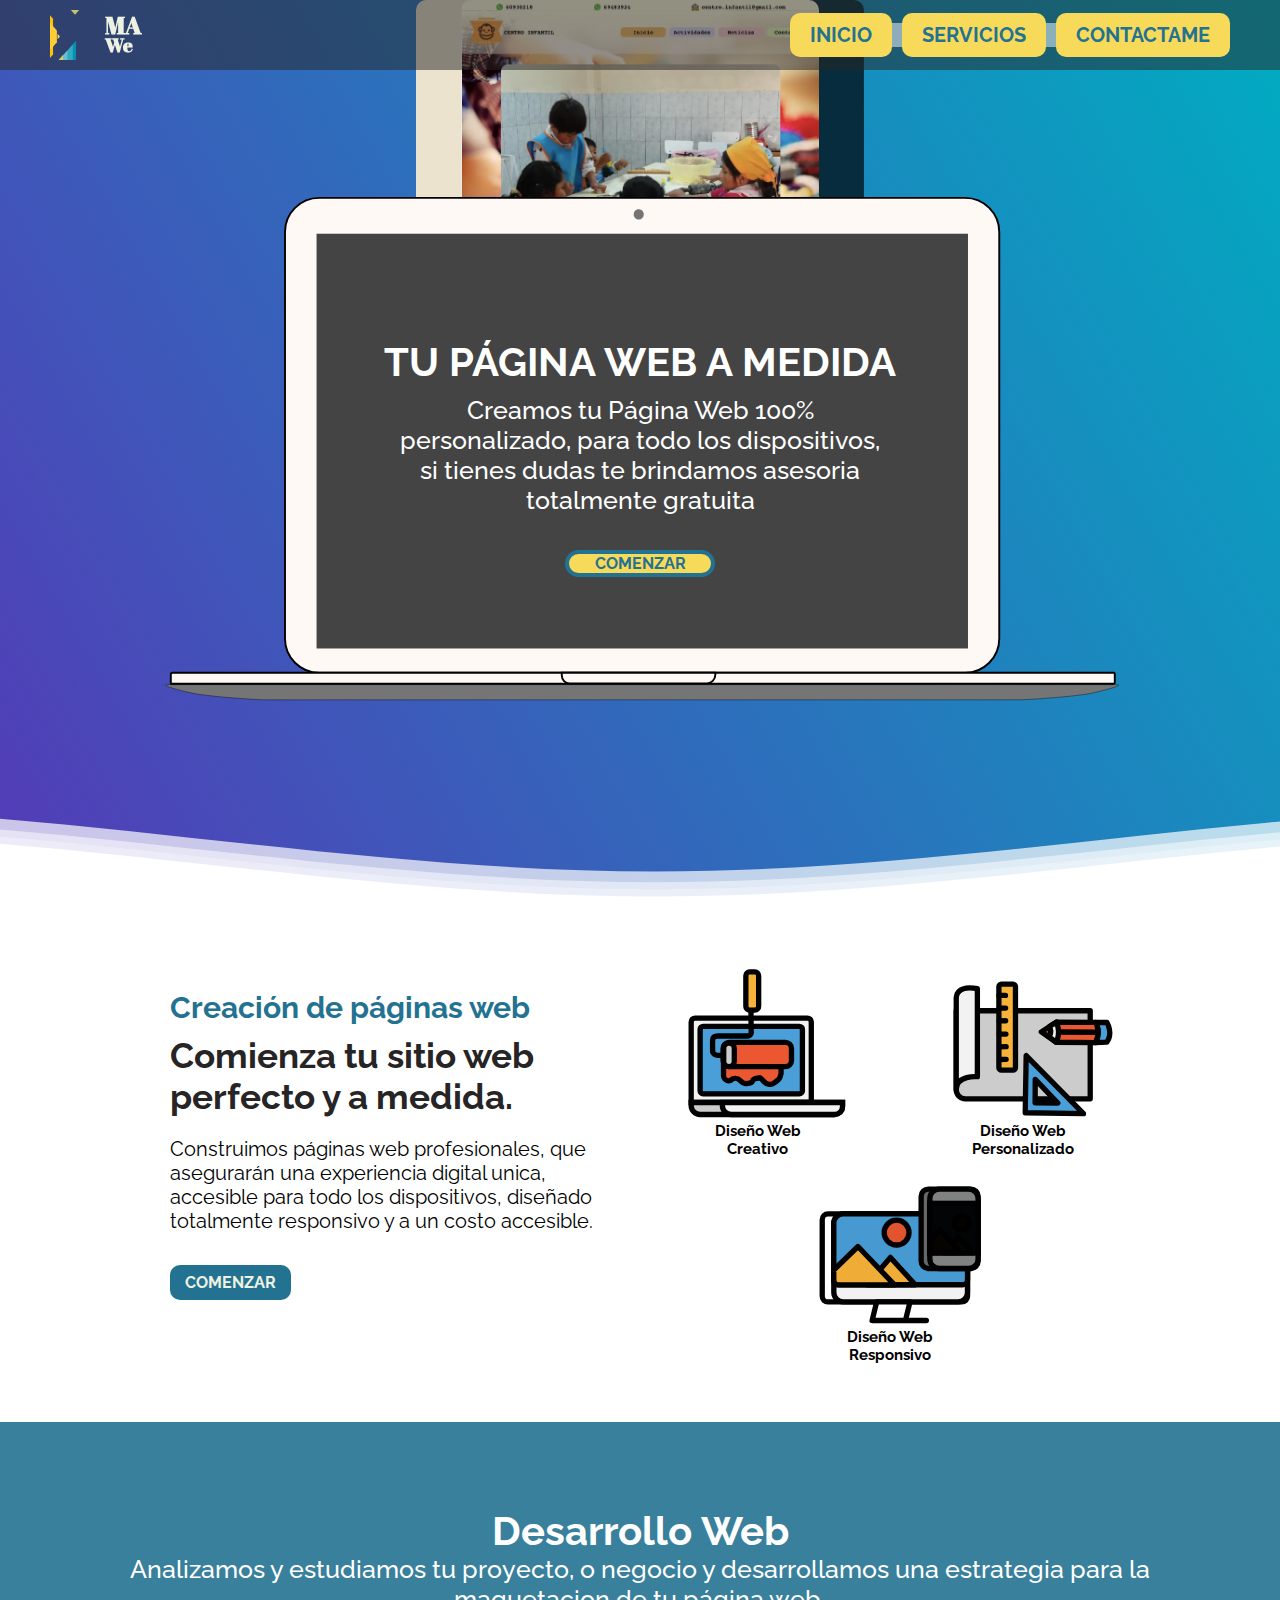
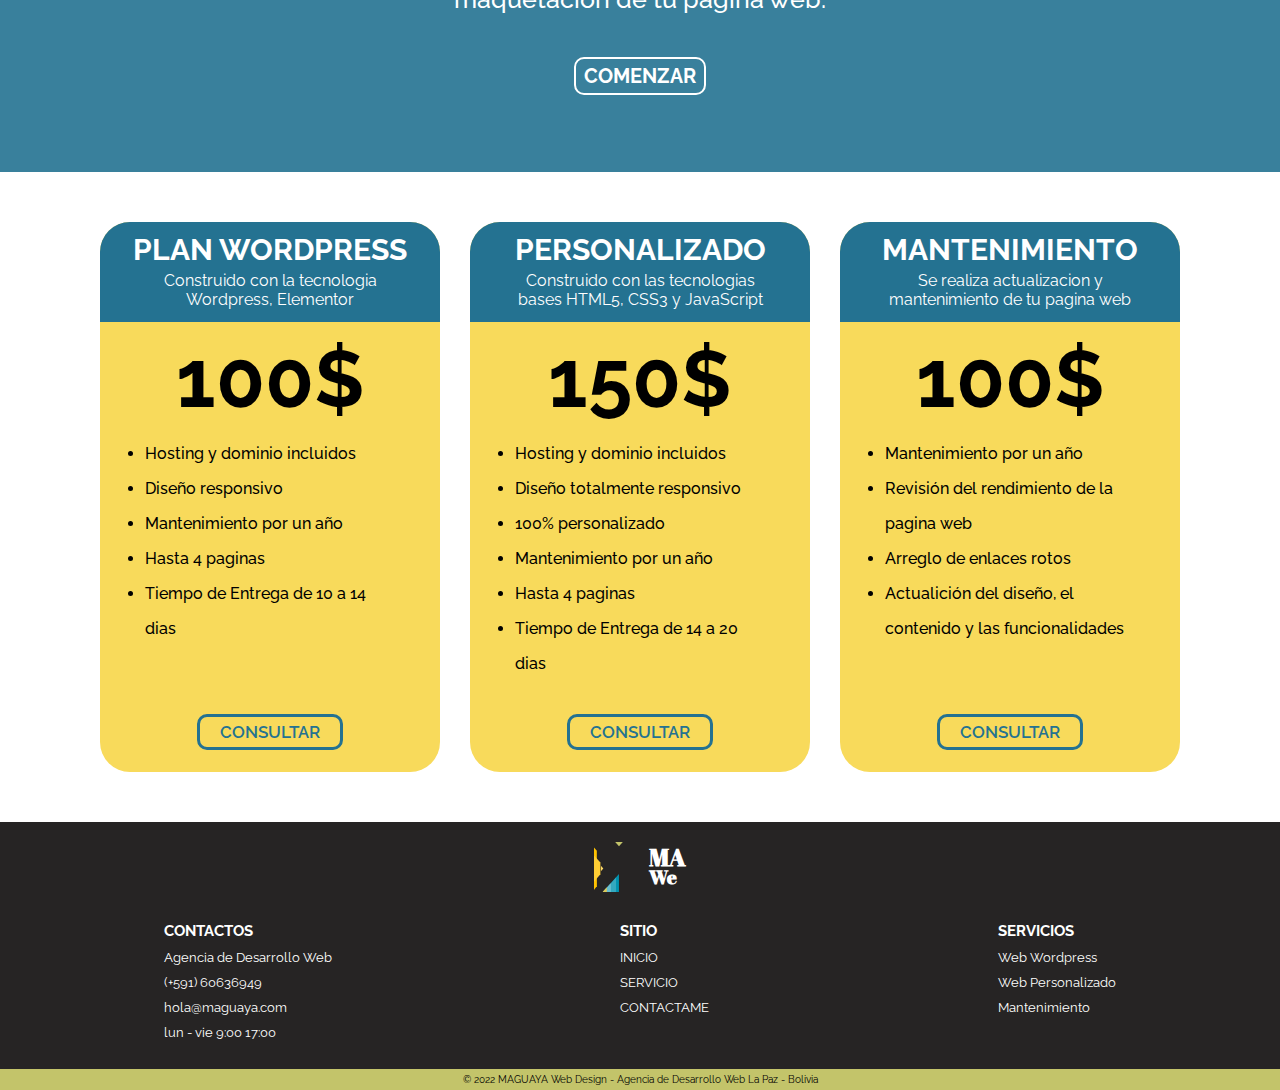
<file: index.html>
<!DOCTYPE html>
<html lang="en">
<head>
    <meta charset="UTF-8">
    <meta http-equiv="X-UA-Compatible" content="IE=edge">
    <meta name="viewport" content="width=device-width, initial-scale=1.0">
    <meta name="keywords" content="diseño web, web design, desarrollo web, Maguaya, creación páginas web, página web"/>
    <meta name="author" content="Maguaya Web Design">
    <meta name="description" content="Desarrollamos páginas Web, 100% responsivos, personalizados y ùnicos">
    <meta name="copyright" content="Sabimael Añaguaya" />
    <link rel="canonical" href="https://maguaya.netlify.app"/>
    <meta name="robots" content="follow"/>
    <meta name="robots" content="index"/>


    <link rel="stylesheet" href="./styles/main.css">
    <link rel="stylesheet" href="./styles/navlist.css">
    <link rel="stylesheet" href="./styles/media.css">
    <link rel="stylesheet" href="./styles/animation.css">
    
    <title>MAGUAYA | Web Design</title>
</head>
<body>
    <header id="header">
        <nav class="navbar">
            <a href="./index.html">
                <my-logo></my-logo>
            </a>
            
            <div class="lines">
                <div class="line line_1"></div>
                <div class="line line_2"></div>
                <div class="line line_3"></div>
            </div>

            <ul class="navlist">
                
                <li>
                    <a href="#inicio">INICIO</a>
                </li>
                <li>
                    <a href="#service">SERVICIOS</a>
                </li>
                <li>
                    <a href="https://api.whatsapp.com/send?phone=59160636949&text=Hola!, me gustaria saber más" target="_Blank">CONTACTAME</a>
                </li>
                
            </ul>
        </nav>
    </header>
    
    <main class="main">
        <section class="introduction">

            <div class="intro-container">
                <bg-anim></bg-anim>
                <img class="intro-img bg-img1" src="./assets/bgImg.webp" alt="">
                <img class="intro-img bg-img2" src="./assets/bgImg1.webp" alt="">
                <img class="intro-img bg-img3" src="./assets/bgImg2.webp" alt="">
                <img class="intro-img bg-img4" src="./assets/bgImgCI.webp" alt="">
                <section class="info-introduction">
                    <bg-banner title="TU PÁGINA WEB A MEDIDA">
                        Creamos tu Página Web 100% personalizado, para todo los dispositivos, si tienes dudas te brindamos asesoria totalmente gratuita
                    </bg-banner>  
                </section>
               
            </div>
        </section>

        <div id="inicio" class="details-container">

            <section class="details">
                <div class="detail-content">
                    <h2 class="detail-subtitle">Creación de páginas web</h2>
                    <h1 class="detail-title">Comienza tu sitio web perfecto y a medida.</h1>
                    <p class="detail-text"> Construimos páginas web profesionales, que asegurarán una experiencia digital unica, accesible para todo los dispositivos, diseñado totalmente responsivo y a un costo accesible.
    
                    </p>
                    <btn-begin></btn-begin>
                </div>
               
            </section>
    
            <section class="icons-card">
    
                <div class="icon-card">
                    <picture class="img-cont" id="icon-1">
                        <img src="./assets/icon2.svg" alt="icono diseño creativo">
                    </picture>
                    <h2>Diseño Web Creativo</h2>
                </div>
    
                <div class="icon-card">
                    <picture class="img-cont" id="icon-2">
                        <img src="./assets/icon1.svg" alt="icono diseño personalizado">
                    </picture>
                    <h2>Diseño Web Personalizado</h2>
                </div>
    
                <div class="icon-card">
                    <picture class="img-cont" id="icon-3">
                        <img src="./assets/icon3.svg" alt="icono diseño responsivo">
                    </picture>
                    <h2>Diseño Web Responsivo </h2>
                </div>
    
            </section>
        </div>
        
        <banner-info>
            Analizamos y estudiamos tu proyecto, o negocio y desarrollamos  una estrategia para la maquetacion de tu página web.
        </banner-info>
        
        <section id="service" class="plans">
            <card-plan  id="plan-1" title="PLAN WORDPRESS"  subtitle="Construido con la tecnologia Wordpress, Elementor"  price="100" >
                <ul class="list-plan" slot="list">
                    <li>Hosting y dominio incluidos</li>
                    <li>Diseño responsivo</li>
                    <li>Mantenimiento por un año</li>
                    <li>Hasta 4 paginas</li>
                    <li>Tiempo de Entrega de 10 a 14 dias</li>
                </ul>
            </card-plan>

            <card-plan  id="plan-2" title="PERSONALIZADO"  subtitle="Construido con las tecnologias bases HTML5, CSS3 y JavaScript" price="150">
                <ul class="list-plan" slot="list">
                    <li>Hosting y dominio incluidos</li>
                    <li>Diseño totalmente responsivo</li>
                    <li>100% personalizado</li>
                    <li>Mantenimiento por un año</li>
                    <li>Hasta 4 paginas</li>
                    <li>Tiempo de Entrega de 14 a 20 dias</li>
                </ul>
            </card-plan>

            <card-plan  id="plan-3" title="MANTENIMIENTO"  subtitle="Se realiza actualizacion y mantenimiento de tu pagina web"  price="100">
                <ul class="list-plan" slot="list">
                    <li>Mantenimiento por un año</li>
                    <li>Revisión del rendimiento de la pagina web</li>
                    <li>Arreglo de enlaces rotos</li>
                    <li>Actualición del diseño, el contenido y las funcionalidades</li>
                </ul>
            </card-plan>
        </section>
    </main>
    
    <footer class="footer">
        <section class="footer-info">
            <div class="resume">
                <my-logo class="footer-logo"></my-logo>
                <div class="foot-nav">
                    <h3>CONTACTOS</h3>
                    <p>Agencia de Desarrollo Web</p>
                    <a>(+591) 60636949</a>
                    <a>hola@maguaya.com</a>
                    <p>lun - vie 9:00 17:00  </p>
                </div>
                <div class="foot-nav">
                    <h3>SITIO</h3>
                    <a href="">INICIO</a>
                    <a href="">SERVICIO</a>
                    <a href="">CONTACTAME</a>
                </div>

                <div class="foot-nav">
                    <h3>SERVICIOS</h3>
                    <a href="">Web Wordpress</a>
                    <a href="">Web Personalizado</a>
                    <a href="">Mantenimiento</a>
                </div>

            </div>
        </section>
        <section class="footer-copyright">
            <h2>© 2022 MAGUAYA Web Design - Agencia de Desarrollo Web La Paz - Bolivia</h2>
        </section>
    </footer>
    <!-- Messenger Plugin de chat Code -->
    <div id="fb-root"></div>

    <!-- Your Plugin de chat code -->
    <div id="fb-customer-chat" class="fb-customerchat">
    </div>

    <script>
      var chatbox = document.getElementById('fb-customer-chat');
      chatbox.setAttribute("page_id", "105476909007677");
      chatbox.setAttribute("attribution", "biz_inbox");
    </script>

    <!-- Your SDK code -->
    <script>
      window.fbAsyncInit = function() {
        FB.init({
          xfbml            : true,
          version          : 'v15.0'
        });
      };

      (function(d, s, id) {
        var js, fjs = d.getElementsByTagName(s)[0];
        if (d.getElementById(id)) return;
        js = d.createElement(s); js.id = id;
        js.src = 'https://connect.facebook.net/es_ES/sdk/xfbml.customerchat.js';
        fjs.parentNode.insertBefore(js, fjs);
      }(document, 'script', 'facebook-jssdk'));
    </script>

    <script type="module" src="./components/myLogo.js"></script>
    <script type="module" src="./components/background.js"></script>
    <script type="module" src="./components/BannerPhone.js"></script>
    <script type="module" src="./components/btnComenzar.js"></script>
    <script type="module" src="./components/CardPlans.js"></script>
    <script type="module" src="./components/banner.js"></script>

    <script src="./components/main.js"></script>
</body>
</html>
</file>
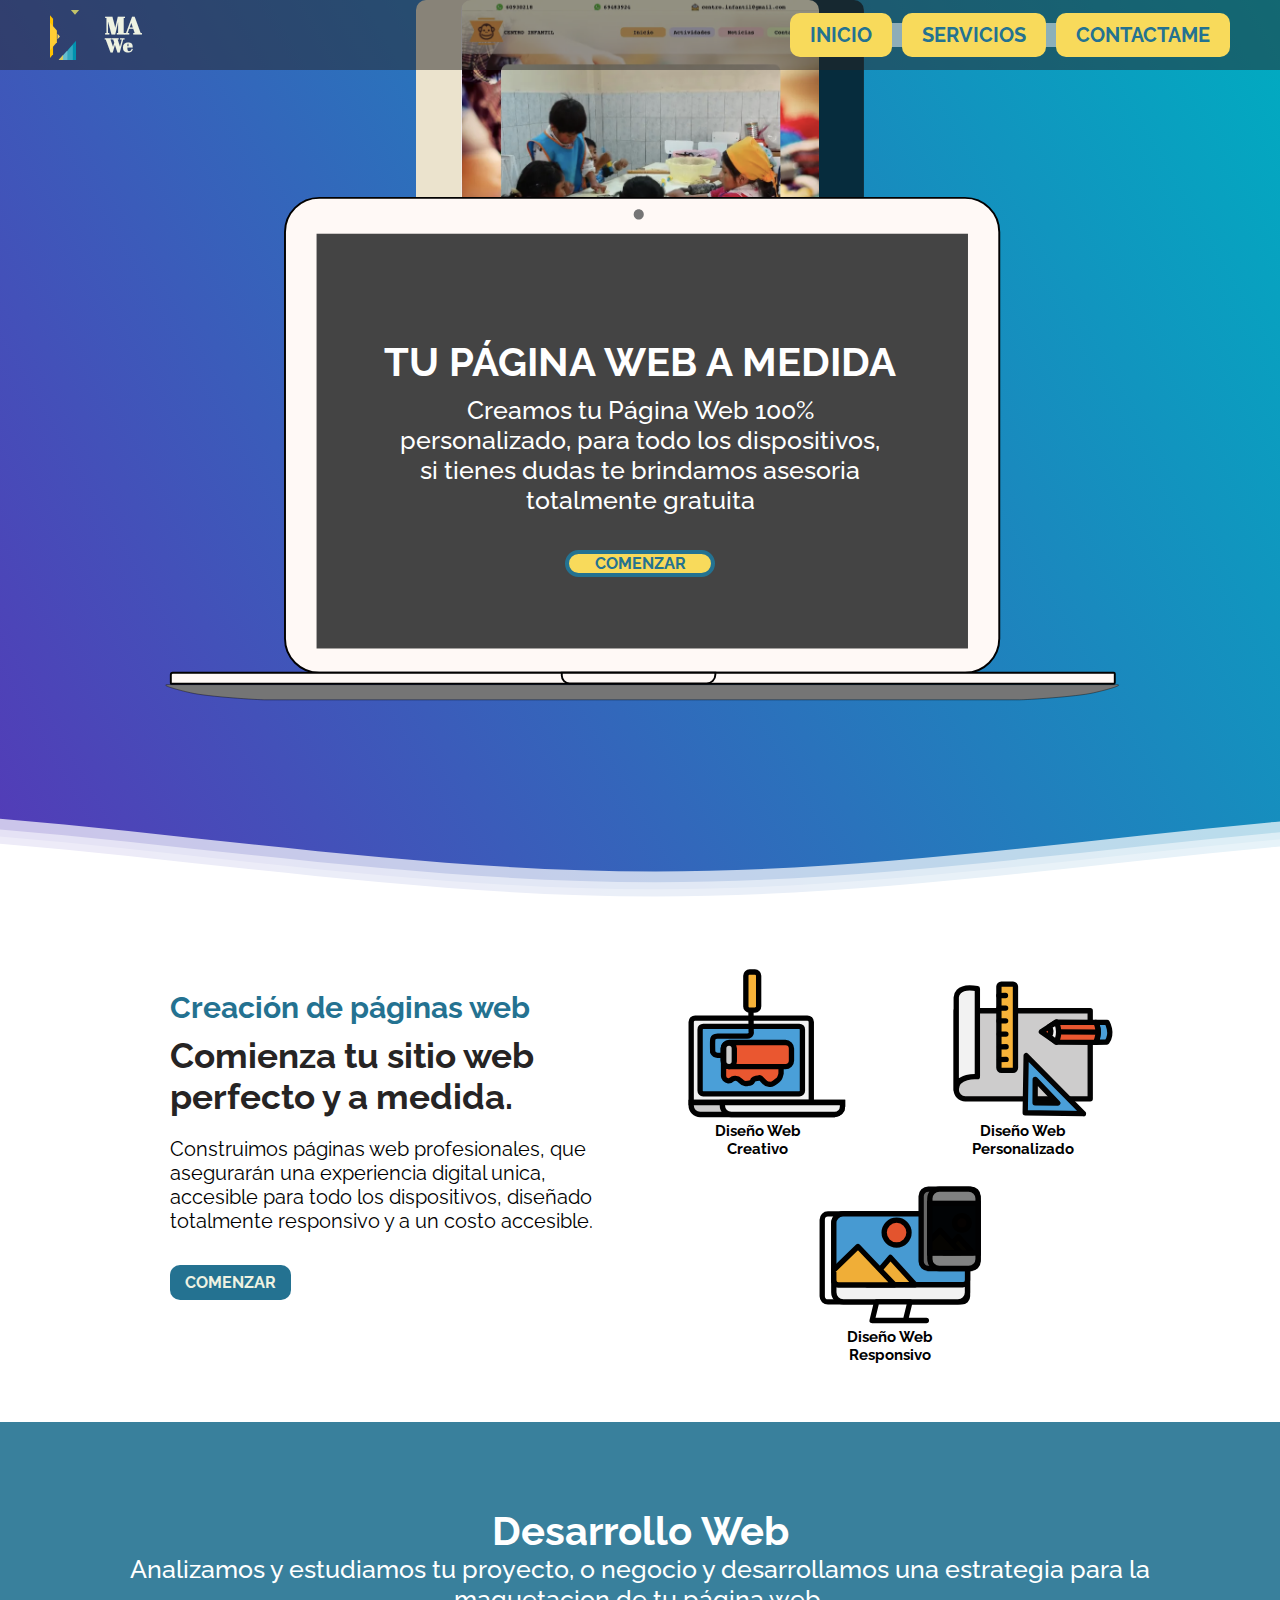
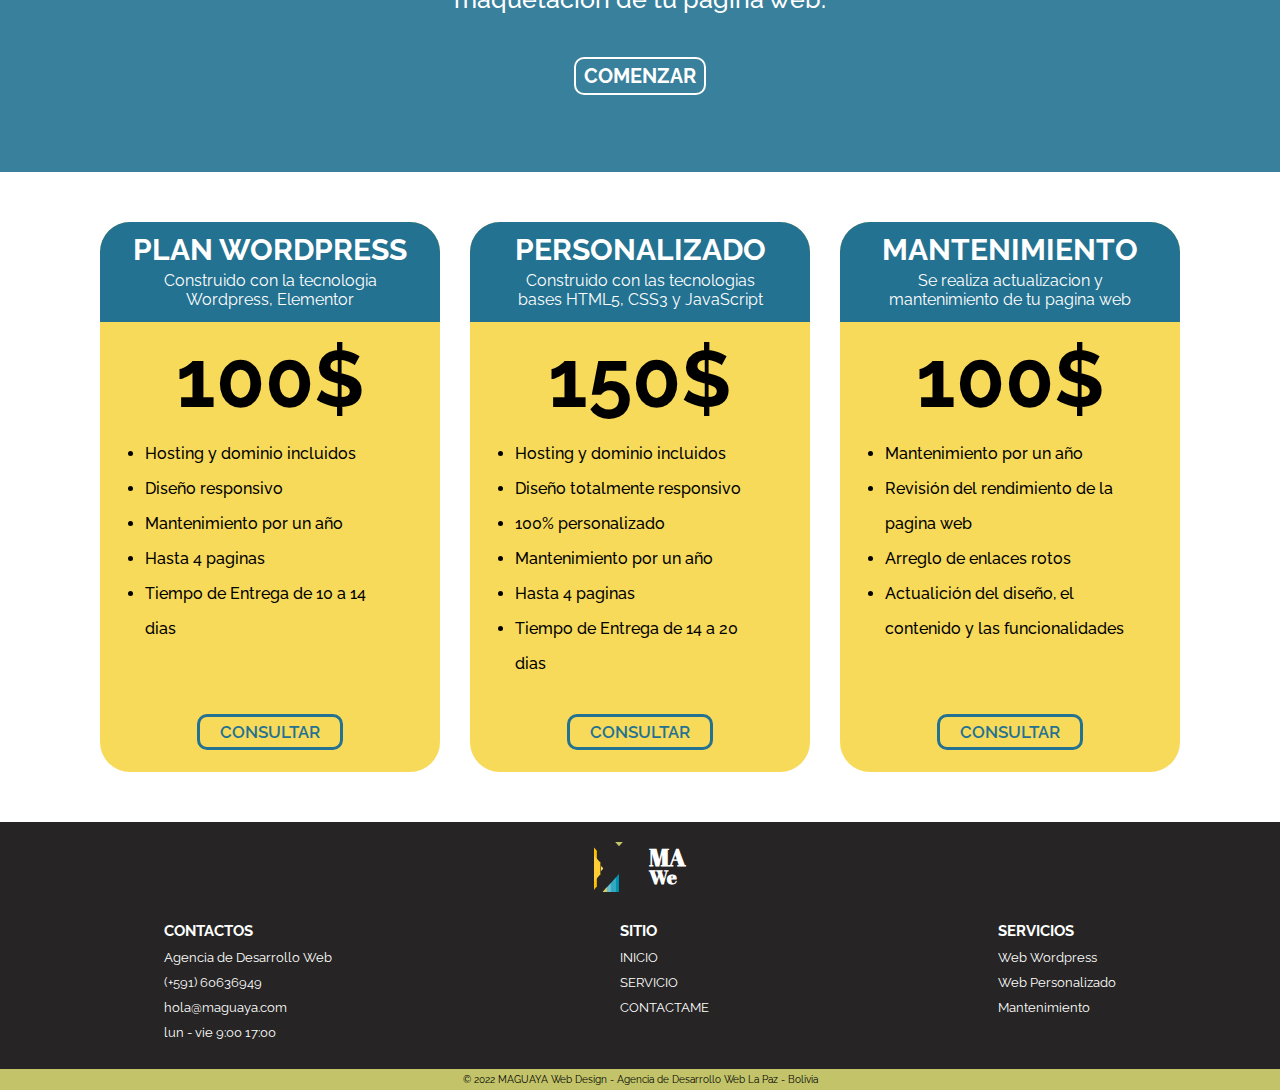
<file: maguaya.html>
<!DOCTYPE html>
<html lang="en">
<head>
    <meta charset="UTF-8">
    <meta http-equiv="X-UA-Compatible" content="IE=edge">
    <meta name="viewport" content="width=device-width, initial-scale=1.0">
    <meta name="keywords" content="diseño web, web design, desarrollo web, Maguaya, creación páginas web, página web"/>
    <meta name="author" content="Maguaya Web Design">
    <meta name="description" content="Desarrollamos páginas Web, 100% responsivos, personalizados y ùnicos">
    <meta name="copyright" content="Sabimael Añaguaya" />
    <link rel="canonical" href="https://maguaya.netlify.app"/>
    <meta name="robots" content="follow"/>
    <meta name="robots" content="index"/>


    <link rel="stylesheet" href="./styles/main.css">
    <link rel="stylesheet" href="./styles/navlist.css">
    <link rel="stylesheet" href="./styles/media.css">
    <link rel="stylesheet" href="./styles/animation.css">
    
    <title>MAGUAYA | Web Design</title>
</head>
<body>
    <header id="header">
        <nav class="navbar">
            <a href="./maguaya.html">
                <my-logo></my-logo>
            </a>
            
            <div class="lines">
                <div class="line line_1"></div>
                <div class="line line_2"></div>
                <div class="line line_3"></div>
            </div>

            <ul class="navlist">
                
                <li>
                    <a href="#inicio">INICIO</a>
                </li>
                <li>
                    <a href="#service">SERVICIOS</a>
                </li>
                <li>
                    <a href="https://api.whatsapp.com/send?phone=59160636949&text=Hola!, me gustaria saber más" target="_Blank">CONTACTAME</a>
                </li>
                
            </ul>
        </nav>
    </header>
    
    <main class="main">
        <section class="introduction">

            <div class="intro-container">
                <bg-anim></bg-anim>
                <img class="intro-img bg-img1" src="./assets/bgImg.webp" alt="">
                <img class="intro-img bg-img2" src="./assets/bgImg1.webp" alt="">
                <img class="intro-img bg-img3" src="./assets/bgImg2.webp" alt="">
                <img class="intro-img bg-img4" src="./assets/bgImgCI.webp" alt="">
                <section class="info-introduction">
                    <bg-banner title="TU PÁGINA WEB A MEDIDA">
                        Creamos tu Página Web 100% personalizado, para todo los dispositivos, si tienes dudas te brindamos asesoria totalmente gratuita
                    </bg-banner>  
                </section>
               
            </div>
        </section>

        <div id="inicio" class="details-container">

            <section class="details">
                <div class="detail-content">
                    <h2 class="detail-subtitle">Creación de páginas web</h2>
                    <h1 class="detail-title">Comienza tu sitio web perfecto y a medida.</h1>
                    <p class="detail-text"> Construimos páginas web profesionales, que asegurarán una experiencia digital unica, accesible para todo los dispositivos, diseñado totalmente responsivo y a un costo accesible.
    
                    </p>
                    <btn-begin></btn-begin>
                </div>
               
            </section>
    
            <section class="icons-card">
    
                <div class="icon-card">
                    <picture class="img-cont" id="icon-1">
                        <img src="./assets/icon2.svg" alt="icono diseño creativo">
                    </picture>
                    <h2>Diseño Web Creativo</h2>
                </div>
    
                <div class="icon-card">
                    <picture class="img-cont" id="icon-2">
                        <img src="./assets/icon1.svg" alt="icono diseño personalizado">
                    </picture>
                    <h2>Diseño Web Personalizado</h2>
                </div>
    
                <div class="icon-card">
                    <picture class="img-cont" id="icon-3">
                        <img src="./assets/icon3.svg" alt="icono diseño responsivo">
                    </picture>
                    <h2>Diseño Web Responsivo </h2>
                </div>
    
            </section>
        </div>
        
        <banner-info>
            Analizamos y estudiamos tu proyecto, o negocio y desarrollamos  una estrategia para la maquetacion de tu página web.
        </banner-info>
        
        <section id="service" class="plans">
            <card-plan  id="plan-1" title="PLAN WORDPRESS"  subtitle="Construido con la tecnologia Wordpress, Elementor"  price="100" >
                <ul class="list-plan" slot="list">
                    <li>Hosting y dominio incluidos</li>
                    <li>Diseño responsivo</li>
                    <li>Mantenimiento por un año</li>
                    <li>Hasta 4 paginas</li>
                    <li>Tiempo de Entrega de 10 a 14 dias</li>
                </ul>
            </card-plan>

            <card-plan  id="plan-2" title="PERSONALIZADO"  subtitle="Construido con las tecnologias bases HTML5, CSS3 y JavaScript" price="150">
                <ul class="list-plan" slot="list">
                    <li>Hosting y dominio incluidos</li>
                    <li>Diseño totalmente responsivo</li>
                    <li>100% personalizado</li>
                    <li>Mantenimiento por un año</li>
                    <li>Hasta 4 paginas</li>
                    <li>Tiempo de Entrega de 14 a 20 dias</li>
                </ul>
            </card-plan>

            <card-plan  id="plan-3" title="MANTENIMIENTO"  subtitle="Se realiza actualizacion y mantenimiento de tu pagina web"  price="100">
                <ul class="list-plan" slot="list">
                    <li>Mantenimiento por un año</li>
                    <li>Revisión del rendimiento de la pagina web</li>
                    <li>Arreglo de enlaces rotos</li>
                    <li>Actualición del diseño, el contenido y las funcionalidades</li>
                </ul>
            </card-plan>
        </section>
    </main>
    
    <footer class="footer">
        <section class="footer-info">
            <div class="resume">
                <my-logo class="footer-logo"></my-logo>
                <div class="foot-nav">
                    <h3>CONTACTOS</h3>
                    <p>Agencia de Desarrollo Web</p>
                    <a>(+591) 60636949</a>
                    <a>hola@maguaya.com</a>
                    <p>lun - vie 9:00 17:00  </p>
                </div>
                <div class="foot-nav">
                    <h3>SITIO</h3>
                    <a href="">INICIO</a>
                    <a href="">SERVICIO</a>
                    <a href="">CONTACTAME</a>
                </div>

                <div class="foot-nav">
                    <h3>SERVICIOS</h3>
                    <a href="">Web Wordpress</a>
                    <a href="">Web Personalizado</a>
                    <a href="">Mantenimiento</a>
                </div>

            </div>
        </section>
        <section class="footer-copyright">
            <h2>© 2022 MAGUAYA Web Design - Agencia de Desarrollo Web La Paz - Bolivia</h2>
        </section>
    </footer>
    <!-- Messenger Plugin de chat Code -->
    <div id="fb-root"></div>

    <!-- Your Plugin de chat code -->
    <div id="fb-customer-chat" class="fb-customerchat">
    </div>

    <script>
      var chatbox = document.getElementById('fb-customer-chat');
      chatbox.setAttribute("page_id", "105476909007677");
      chatbox.setAttribute("attribution", "biz_inbox");
    </script>

    <!-- Your SDK code -->
    <script>
      window.fbAsyncInit = function() {
        FB.init({
          xfbml            : true,
          version          : 'v15.0'
        });
      };

      (function(d, s, id) {
        var js, fjs = d.getElementsByTagName(s)[0];
        if (d.getElementById(id)) return;
        js = d.createElement(s); js.id = id;
        js.src = 'https://connect.facebook.net/es_ES/sdk/xfbml.customerchat.js';
        fjs.parentNode.insertBefore(js, fjs);
      }(document, 'script', 'facebook-jssdk'));
    </script>

    <script type="module" src="./components/myLogo.js"></script>
    <script type="module" src="./components/background.js"></script>
    <script type="module" src="./components/BannerPhone.js"></script>
    <script type="module" src="./components/btnComenzar.js"></script>
    <script type="module" src="./components/CardPlans.js"></script>
    <script type="module" src="./components/banner.js"></script>

    <script src="./components/main.js"></script>
</body>
</html>
</file>
<file: styles/main.css>
@import url('https://fonts.googleapis.com/css2?family=Abril+Fatface&family=Raleway:wght@400;500;700&display=swap');
:root{
    --primary: #247291;
    --secondary: #f8da5b;
    --light: rgb(195, 196, 106);
    --color:#c3c46a;
    --white:#eef2e2;
    --black:rgb(38, 36, 36);
}
*{
    margin: 0;
    padding: 0;
    box-sizing: border-box;
}

html{
    font-size: 62.5%;
    font-family: 'Raleway', sans-serif;
}
a{
    text-decoration: none;
    color: var(--black);
}
.navbar{

    width: 100%;
    height: 70px;
    padding: 0 50px;
    display: flex;
    align-items: center;
    justify-content: space-between;
    position: fixed;
    left: 0;
    background-color: rgb(38, 36, 36, .5);
    transition: .5s all ease-in;
    z-index: 999;
}

my-logo{
    --primary: var(--black);
    --color-font: var(--white);
}
.introduction{
    width: 100%;
    display: flex;
    justify-content: center;
}
.intro-container{
    width: 100%;
    height: 100vh;
    position: relative;
    display: flex;
    justify-content: center;
    overflow: hidden;
}

bg-anim{
    width: 100%;
    height: 100vh;
    position: absolute;
}

.intro-img{
    height: 250px;
    border-radius: 10px;
    position:absolute;
}

.bg-img1{
    animation: showByLeft 2s forwards;
}

.bg-img2{
    animation: showByLeft2 2s forwards;
}

.bg-img3{
    animation: showByRight 2s forwards;
}
.bg-img4{
    animation: showByRight2 2s forwards;
}


.info-introduction{
    width: 100%;
    height: 100%;
    
    position: absolute;
    z-index: 900;
    display: grid;

    justify-items: center;
    place-items: center;
    animation: showFrame 3s forwards;
    

}

bg-banner{
    /* --btn-color: gray;
    --border-color: black;
    --font-color: white; */

    --btn-color: var(--secondary);    
    --border-color: var(--primary);
    --font-color: var(--primary);
}

/* SECTION DETAILS */
.details-container{
    width: 90%;
    display: flex;
    flex-wrap: wrap;
    justify-content: center;
    margin-bottom: 40px;
}
.details{
    width: 100%;
    min-width: 320px;
    max-width: 500px;
    padding: 0 30px;
    margin: 40px 0;
    display: flex;
    flex-wrap: wrap;
    justify-content: center;
}

.detail-subtitle{
    color:var(--primary);
    font-size: 2rem;
    margin-bottom: 10px;
}

.detail-title{
    color: var(--black);
    font-size: 2.5rem;
    margin-bottom: 20px;
}

.detail-text{
    font-size: 1.6rem;
    margin-bottom: 40px;
}
/* MAIN SECTION */

.main{
    width: 100%;
    display: flex;
    flex-wrap: wrap;
    align-items: center;
    justify-content: center;
    position: relative;
    gap: 50px;
    margin-bottom: 50px;
}

/* ICON CARD  */
.icons-card{
    width: 100%;
    min-width: 320px;
    max-width: 500px;
    display: flex;
    flex-wrap: wrap;
    justify-content: space-around;
    justify-items: center;
    gap: 30px;
}
.icon-card{
    width: 120px;
    height: 120px;
}

.img-cont{
    width: 100%;
    
}

.icon-card img{
    height:100%;
   
}

.icon-card h2{
    padding-bottom: 20px;
    text-align: center;
}

.plans{
    width: 100%;
    display: flex;
    flex-wrap: wrap;
    gap: 30px;
    justify-content: center;
}


banner-info{
    padding: 0;
    margin: 0;
    box-sizing: border-box;
}

.list-plan{
    width: 250px;
}

/* FOOTER SECTION */

.footer{
    width: 100%;
    position: relative;
    background: var(--black);
    padding-bottom: 30px;
}

.footer-info{
    padding: 20px;
}
.resume{
    display: flex;
    flex-wrap: wrap;
    justify-content: space-around;
}
.foot-nav{
    width: fit-content;
    display: flex;
    flex-direction: column;
    gap: 10px;
    font-size: 1.3rem;
    color: white;
    
}

.foot-nav a{
    color: white;
    cursor: pointer;
}

.footer-logo{
    margin-bottom: 30px;
}
.footer-copyright{
    width: 100%;
    background-color: #c3c46a;
    position: absolute;
    bottom: 0;
    padding: 5px 0;
}

.footer-copyright h2{
    font-size: 1rem;
    font-weight: 400;
    text-align: center;

}

.footer-logo{
    --color-font:white;
    width: 100%;
    display: flex;
    justify-content: center;
}



/* ANIMATIONS */
@keyframes showFrame {
    from{
        opacity: 0;
        transform: translateX(-200px);
    }
    to{
        opacity: 1;
        transform: translateX(0px);
    }
}



@keyframes showByRight {
    from{
        display: block;
        opacity: 0;
        transform: translate(-100% , 200px) rotate(-10deg);
    }
    to{
        opacity: 0;
        transform: translate(-300px , 100px) rotate(-10deg);
    }
}

@keyframes showByRight2 {
    from{
        
        opacity: 0;
        transform: translate(-100% , 200px) rotate(-10deg);
    }
    to{
        opacity: 0;
        transform: translate(-300px , 300px) rotate(10deg);
    }
}

@keyframes showByLeft {
    from{
        opacity: 0;
        transform: translate(100% , 200px) rotate(-10deg);
    }
    to{
        opacity: 0;
        transform: translate(300px , 100px) rotate(-10deg);
    }
}

@keyframes showByLeft2 {
    from{
        opacity: 0;
        transform: translate(100% , 200px) rotate(0deg);
    }
    to{
        opacity: 0;
        transform: translate(250px , 300px) rotate(0deg);
    }
}

.hide-navbar{
    transform: translateY(-70px);
    transition: .5s all ease-out;
}
</file>
<file: styles/navlist.css>
/* ESTILOS BOTON TO SHOW NAV LIST */

.lines{
    width: 40px;
    height: 40px;
    position: relative;
    
    display: flex;
    flex-direction: column;
    justify-content: space-between;
    align-items: center;
    cursor: pointer;
    z-index: 1001;
}

.line{
    width: 100%;
    height: 8px;
    border-radius: 7px;
    transition: 1s all ease-in-out;
}

.line_1{
    background-color: #247291;
}

.line_2{
    background-color: #c4c46a;
}

.line_3{
    background-color: #f8c346;
}


.e-line_1{
    position: absolute;
    top: 10px;
    transform: rotate(45deg);
    transition: 1s all ease-in-out;
}
.e-line_2{
    position: absolute;
    top: 10px;
    transform: rotate(-225deg);
    transition: 1s all ease-in-out;
}
.e-line_3{
    top: 10px;
    position: absolute;
    transform: rotate(-45deg);
    transition: 1s all ease-in-out;
}

/* ESTILOS NAVLIST */

.navlist{
    width: 100%;
    height: calc(100vh + 70px);
    text-align: center;
    display: flex;
    flex-direction: column;
    justify-content: center;
    align-items: center;
    gap: 50px;
    list-style: none;
    position: absolute;
    top: 0;
    left: 0;
    opacity: 0;
    background-color: rgba(255, 255, 255, 0.5);
    backdrop-filter: blur(10px);
    -webkit-backdrop-filter: blur(20px);
    transform: translate(100%, -100%);
    transition: 1s all ease-in-out;
    z-index: 1000;
}



.show-navlist{
    opacity: 1;
    transform: translate(0, 0);
    transition: 1s all ease-out
}


ul li a{
    font-size: 2rem;
    font-weight: 700;
    width: 200px;
    color: var(--primary);
    padding:10px 20px;
    border-radius:10px;
    background: var(--secondary);
}

ul li a:hover{
    background: #0d445a;
    box-shadow: 0 0 15px 5px rgba(36, 114, 145, 0.5);
    color:var(--white);
}
</file>
<file: styles/media.css>
/* TO PHONES EXTRA SMALL */

@media screen and (max-width: 375px) {

    .navbar{
        width: 100%;
        padding: 10px;
    }
    .info-introduction{
        width: 75%;
    }
    
}

/* TO TABLETS */

@media screen and (min-width: 768px) {
    
    .lines{
        display: none;
    }
    .line{
        display: none;
    }

    .navlist{
        width: fit-content;
        height: fit-content;
        text-align: center;

        display: flex;
        flex-direction: row;
        justify-content: space-between;
        align-items: center;
        gap: 10px;
        list-style: none;
        position: relative;
        bottom: 0;
        transform: translate(0, 0);
        transition: unset;
        z-index: 999;
        opacity: 1;
        
    }

    .bg-navlist{
        display: none;
    }

    .details{
        width: 100%;
        min-width: 375px;
        max-width: 600px;
        padding: 0 30px;
        margin: 40px 0;
        display: flex;
        flex-wrap: wrap;
        justify-content: center;
    }
    
    .detail-subtitle{
        color:var(--primary);
        font-size: 3rem;
        margin-bottom: 10px;
    }
    
    .detail-title{
        color: var(--black);
        font-size: 3.5rem;
        margin-bottom: 20px;
    }
    
    .detail-text{
        font-size: 2rem;
        margin-bottom: 40px;
    }


    /* ICON CARD  */
.icons-card{
    width: 100%;
    min-width: 375px;
    max-width: 500px;
    display: flex;
    flex-wrap: wrap;
    justify-content: space-around;
    justify-items: center;
    gap: 30px;
}
.icon-card{
    width: 150px;
    height: 170px;
}

.img-cont{
    width: 100%;
    
}

.icon-card img{
    height:100%;
   
}

.icon-card h2{
    padding-bottom: 20px;
    text-align: center;
}

    @keyframes showByLeft {
        from{
            opacity: 0;
            transform: translate(100% , 200px) rotate(-10deg);
        }
        to{
            opacity: 0.6;
            transform: translate(300px , 300px) rotate(-10deg);
        }
    }
    
    @keyframes showByLeft2 {
        from{
            opacity: 0;
            transform: translate(100% , 200px) rotate(0deg);
        }
        to{
            opacity: 0.6;
            transform: translate(450px , 600px) rotate(10deg);
        }
    }

    @keyframes showByRight {
        from{
            display: block;
            opacity: 0;
            transform: translate(-100% , 200px) rotate(-10deg);
        }
        to{
            opacity: 0.6;
            transform: translate(-300px , 300px) rotate(-10deg);
        }
    }
    
    @keyframes showByRight2 {
        from{
            
            opacity: 0;
            transform: translate(-100% , 200px) rotate(-10deg);
        }
        to{
            opacity: 0.6;
            transform: translate(-300px , 600px) rotate(10deg);
        }
    }


}




/* TO LAPTOPS */
@media screen and (min-width: 968px) {
    

    .details{
        width: 100%;
        min-width: 375px;
        max-width: 500px;
        padding: 0 30px;
        margin: 40px 0;
        display: flex;
        flex-wrap: wrap;
        justify-content: center;
    }
    
    .detail-subtitle{
        color:var(--primary);
        font-size: 3rem;
        margin-bottom: 10px;
    }
    
    .detail-title{
        color: var(--black);
        font-size: 3.5rem;
        margin-bottom: 20px;
    }
    
    .detail-text{
        font-size: 2rem;
        margin-bottom: 40px;
    }




    @keyframes showByLeft {
        from{
            opacity: 0;
            transform: translate(100% , 200px) rotate(-10deg);
        }
        to{
            opacity: 0.6;
            transform: translate(400px , 100px) rotate(-10deg);
        }
    }
    
    @keyframes showByLeft2 {
        from{
            opacity: 0;
            transform: translate(100% , 200px) rotate(0deg);
        }
        to{
            opacity: 0.6;
            transform: translate(350px , 300px) rotate(10deg);
        }
    }

    @keyframes showByRight {
        from{
            display: block;
            opacity: 0;
            transform: translate(-100% , 200px) rotate(-10deg);
        }
        to{
            opacity: 0.6;
            transform: translate(-300px , 100px) rotate(-10deg);
        }
    }
    
    @keyframes showByRight2 {
        from{
            
            opacity: 0;
            transform: translate(-100% , 200px) rotate(-10deg);
        }
        to{
            opacity: 0.6;
            transform: translate(-300px , 300px) rotate(10deg);
        }
    }

}
</file>
<file: styles/animation.css>
.showL{
    animation: showL 1s forwards;
}

.showM{
    animation: showM 3s forwards;
}

.showR{
    animation: showR 1s forwards;
}

@keyframes showL {
    from{
        opacity: 0;
        transform: translateX(-100px);
    }
    to{
        opacity: 1;
        transform: translateX(0);
    }
}

@keyframes showM {
    from{
        opacity: 0;
    }
    to{
        opacity: 1;
    }
}

@keyframes showR {
    from{
        opacity: 0;
        transform: translateX(100px);
    }
    to{
        opacity: 1;
        transform: translateX(0);
    }
}
</file>
